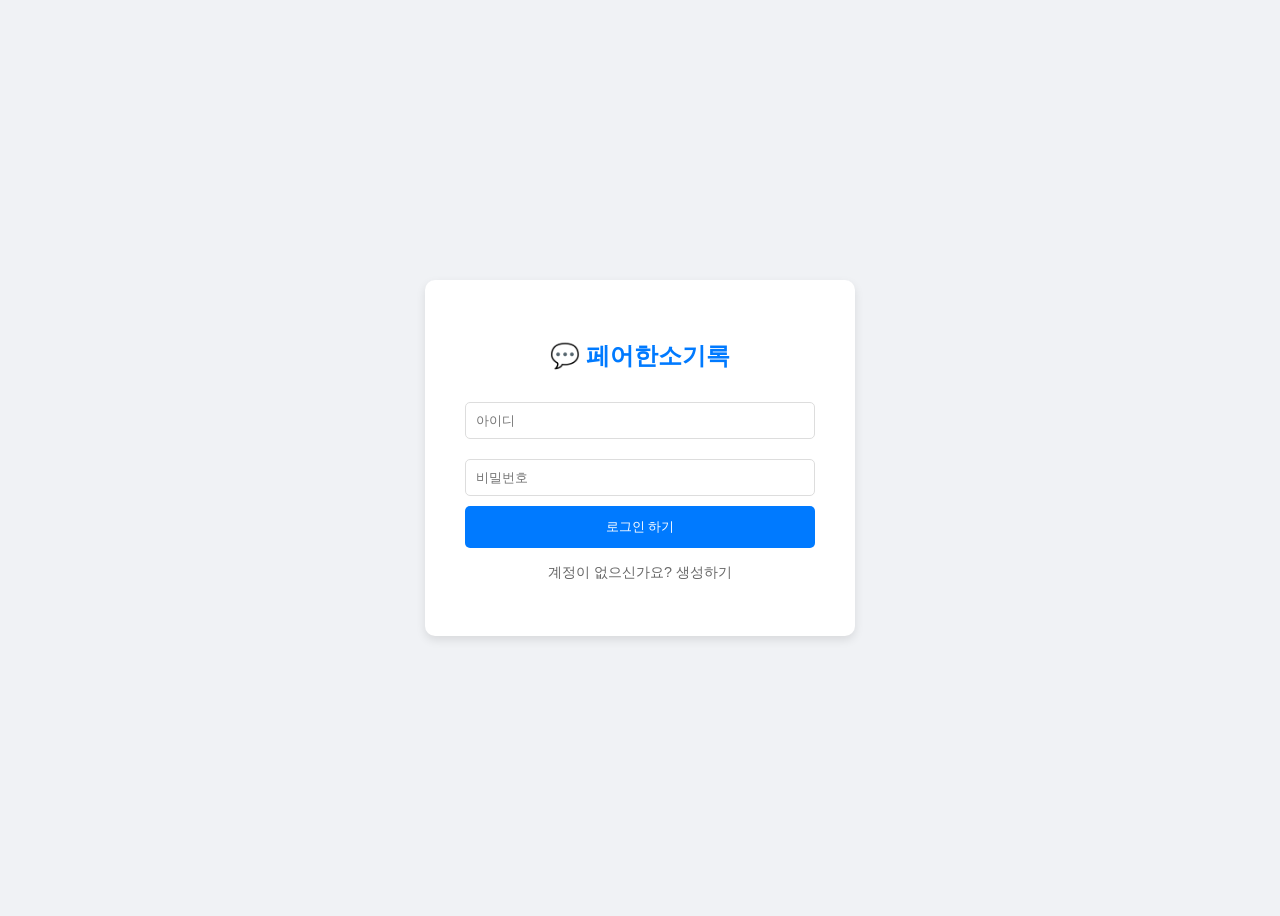
<file: templates/login.html>
<!DOCTYPE html>
<html>
<head>
    <title>페어한소기록 - 로그인</title>
    <style>
        body { font-family: sans-serif; display: flex; justify-content: center; align-items: center; height: 100vh; background: #f0f2f5; }
        .login-box { background: white; padding: 40px; border-radius: 10px; box-shadow: 0 4px 10px rgba(0,0,0,0.1); width: 350px; }
        h2 { text-align: center; color: #007AFF; }
        input { width: 100%; padding: 10px; margin: 10px 0; border: 1px solid #ddd; border-radius: 5px; box-sizing: border-box; }
        button { width: 100%; padding: 12px; background: #007AFF; color: white; border: none; border-radius: 5px; cursor: pointer; }
        .footer-link { text-align: center; margin-top: 15px; font-size: 0.9em; color: #666; cursor: pointer; }
    </style>
</head>
<body>
    <div class="login-box">
        <h2 id="title">💬 페어한소기록</h2>
        <div id="login-form">
            <input type="text" id="l-id" placeholder="아이디">
            <input type="password" id="l-pw" placeholder="비밀번호">
            <button onclick="auth('login')">로그인 하기</button>
            <p class="footer-link" onclick="toggleForm()">계정이 없으신가요? 생성하기</p>
        </div>
        <div id="signup-form" style="display:none;">
            <input type="text" id="s-id" placeholder="새 아이디">
            <input type="password" id="s-pw" placeholder="새 비밀번호">
            <button onclick="auth('signup')" style="background: #34C759;">가입하기</button>
            <p class="footer-link" onclick="toggleForm()">이미 계정이 있나요? 로그인</p>
        </div>
    </div>

    <script>
        function toggleForm() {
            const l = document.getElementById('login-form'), s = document.getElementById('signup-form');
            l.style.display = l.style.display === 'none' ? 'block' : 'none';
            s.style.display = s.style.display === 'none' ? 'block' : 'none';
        }
        async function auth(type) {
            const id = document.getElementById(type === 'login' ? 'l-id' : 's-id').value;
            const pw = document.getElementById(type === 'login' ? 'l-pw' : 's-pw').value;
            const res = await fetch('/' + type, {
                method: 'POST',
                headers: {'Content-Type': 'application/json'},
                body: JSON.stringify({id, pw})
            });
            const data = await res.json();
            if(data.status === 'success') {
                if(type === 'login') location.reload();
                else { alert('가입 성공! 로그인해주세요.'); toggleForm(); }
            } else alert(data.message);
        }
    </script>
</body>
</html>
</file>
